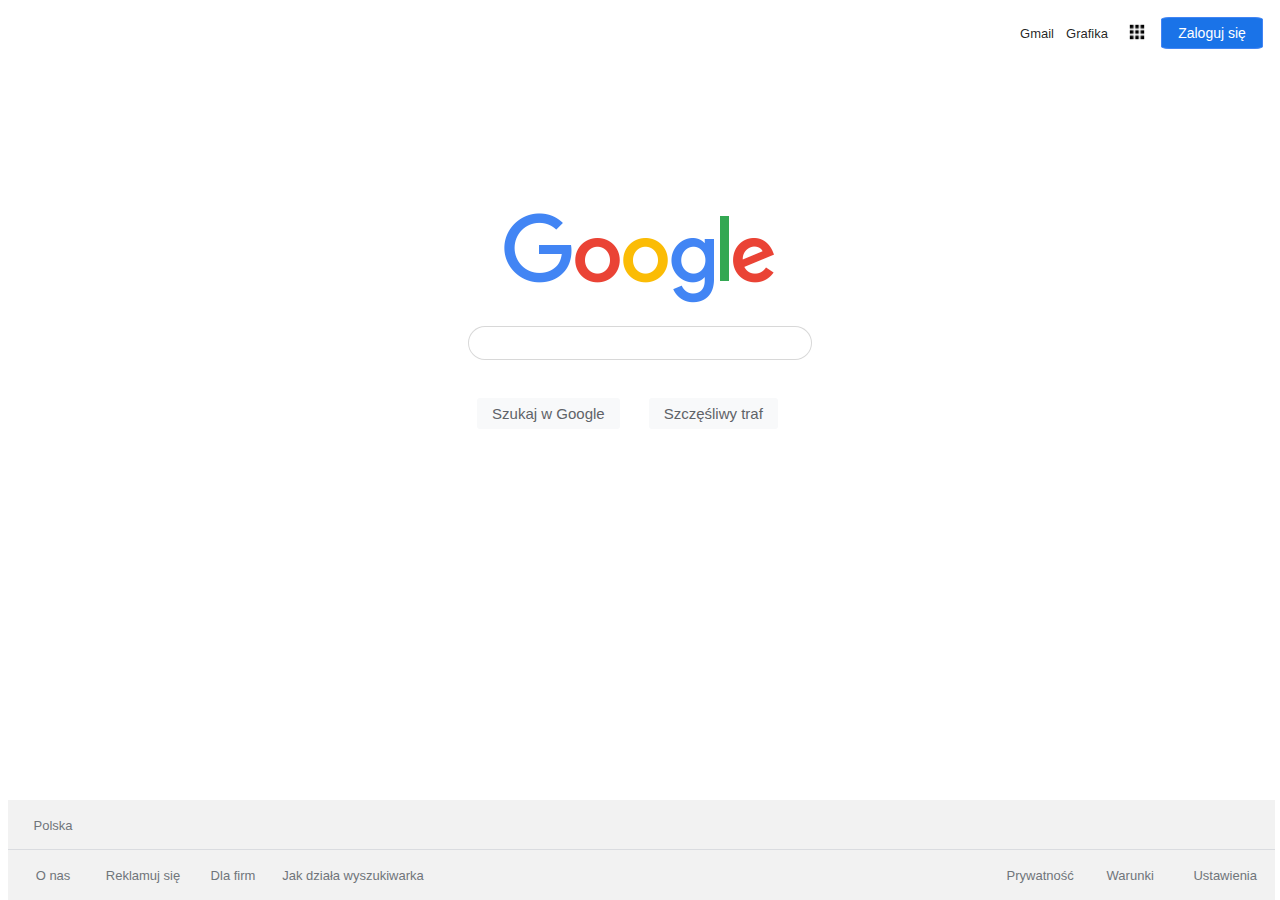
<file: google/index.html>
<!DOCTYPE html>
<html>
<head>
    <title>Google</title>
    <link rel="stylesheet" href="index.css">
</head>
<body>
    <div id="nav">  
        <a href="#" id="gmail">Gmail</a>
        <a href="#" id="images">Grafika</a>
        <a href="#" id="apps"><img src="aplikacjeLogo.png" height="24" width="24"></a>
        <a href="#" id="login">Zaloguj się</a>
    </div>
    <div id="main">
        <a href="#" id="mainlogo"><img src="googleNapis.png"></a>
        <input type="text" id="searchbar">
        <div id="flexbox">
            <button id="google-search-btn">Szukaj w Google</button>
            <button id="luck-search-btn">Szczęśliwy traf</button>
        </div>
    </div>
    <div class="above-footer">
        <div id="left-above-footer">
            <a href="#" id="country">Polska</a>
        </div>
    </div>
    <div class="footer">
        <div id="left-footer">
            <a href="#" id="about">O nas</a>
            <a href="#" id="advert">Reklamuj się</a>
            <a href="#" id="business">Dla firm</a>
            <a href="#" id="help">Jak działa wyszukiwarka</a>
        </div>
        <div id="right-footer">   
            <a href="#" id="privacy">Prywatność</a>
            <a href="#" id="terms">Warunki</a>
            <a href="#" id="settings">Ustawienia</a>
        </div>
    </div>    
</body>    
</html>
</file>
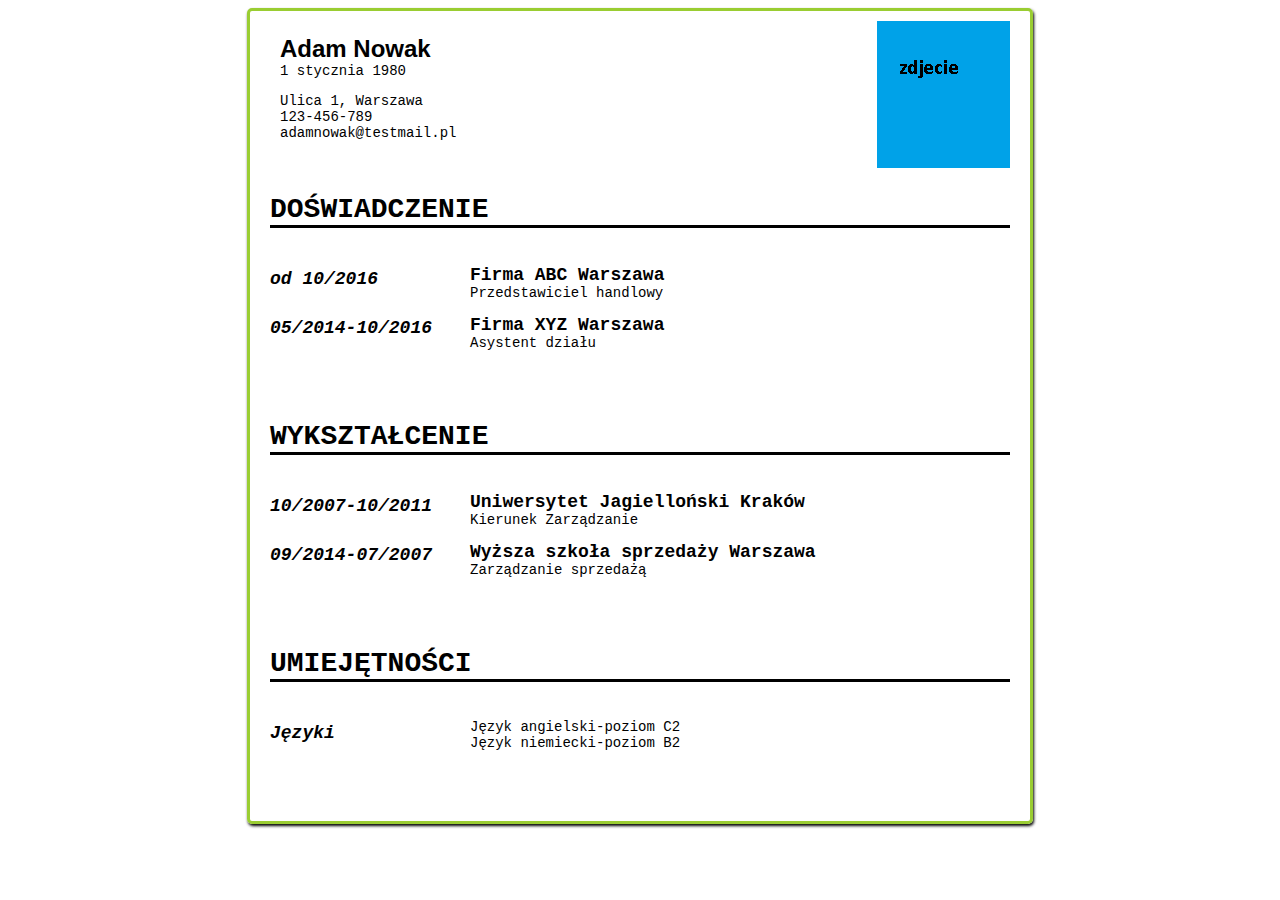
<file: cv.html>
<html>
<header><title>CV</title>
<link rel="stylesheet" href="cv.css"/>
</header>
    <body>
        <div class="page">
            <div class="infophoto">
                <div class="info">
                    <p><strong>Adam Nowak</strong><br/>
                    1 stycznia 1980</p>
                    <p>Ulica 1, Warszawa<br/>
                    123-456-789<br/>
                    adamnowak@testmail.pl</p>
 
                </div>
                <div class="photo">
                    <img src="cv-zdj.png" alt="zdjecieCV"/>
                </div>
            </div>
            <div class="section">
                <h2>DOŚWIADCZENIE</h2>
                <div class="sec-left" id="for-left">
                    <p>od 10/2016</p>
                    <p>05/2014-10/2016</p>
                </div>
                <div class="sec-right">
                    <p><span class="title">Firma ABC Warszawa</span><br/>
                    Przedstawiciel handlowy</p>
                    <p><span class="title">Firma XYZ Warszawa</span><br/>
                    Asystent działu</p>
                </div>
            </div>
            <div class="section">
                <h2>WYKSZTAŁCENIE</h2>
                <div class="sec-left" id="for-left">
                    <p>10/2007-10/2011</p>
                    <p>09/2014-07/2007</p>
                </div>
                <div class="sec-right">
                    <p><span class="title">Uniwersytet Jagielloński Kraków</span><br/>
                     Kierunek Zarządzanie</p>
                     <p><span class="title">Wyższa szkoła sprzedaży Warszawa</span><br/>
                      Zarządzanie sprzedażą</p>
                </div>
            </div>
            <div class="section">
                <h2>UMIEJĘTNOŚCI</h2>
                <div class="sec-left">
                    <p>Języki</p>
                </div>
                <div class="sec-right">
                    <p>Język angielski-poziom C2<br/>
                    Język niemiecki-poziom B2</p>
                </div>
            </div>
        </div>
    </body>
</html>
</file>
<file: google/index.css>
#nav {
    display: grid;
    grid-template-columns: 1fr 50px 50px 50px 100px ; /* ifr ->fill space */
    grid-template-areas: 
    ". gmail image menu login";
    grid-template-rows: 50px;
    padding-right: 10px;

}
#gmail {
    grid-area: gmail;
    justify-self: center; /* left-right middle */
    align-self: center;   /* up-down middle */
}
#images {
    grid-area: image;
    justify-self: center;
    align-self: center;
}
#apps {
    grid-area: menu;
    justify-self: center;
    align-self: center;
}
#login {
    grid-area: login;
    justify-self: center;
    align-self: center;
    background-color: #1a73e8;
    height: 30px;
    width: 100px;
    line-height: 30px;
    text-align: centeR;
    color: white;
    font-weight: 500;
    border: 1px solid #4285f4;
    font-size: 14px;
    border-radius: 8%;
}

#login:hover {
    text-decoration: none;
    background-color: #4683ea; 
}

a {   /* all hyperlinks */
    text-decoration: none; 
    color : rgba(0,0,0,0.87);
    font-family: arial,sans-serif;
    font-size: 13px;
}

a:hover {
    text-decoration: underline;
}

#main {
    min-height: 100%;
    display: grid;
    grid-template-columns: 1fr 1fr 1fr;
    grid-template-rows: 250px 70px 70px;
    grid-template-areas:
    ". logo ."
    ". search ."
    ". flexbox ."; 
}

#mainlogo {
    grid-area: logo;
    justify-self: center;
    align-self: end; /* logo at the bot of the gridbox */
}
#searchbar {
    grid-area: search;
    height: 30px;
    width: 80%;
    align-self: center;
    justify-self: center;
    border: 1px solid rgba(0, 0, 0, 0.151);
    border-radius: 30px;
}

#searchbar:hover {
    box-shadow: 1px 1px 3px grey;
    border-width: 1.5px;
}

#searchbar:focus {
    outline-width: 0;
    box-shadow: 1px 1px 3px grey;
    border-width: 1.5px;
}

#google-search-btn {
    border: none;
    font-size: 15px;
    color: #5F6368;
    margin-right: 25px;
    padding: 7px 15px 7px 15px;
    border-radius: 3px;
    background-color: #f8f9fa;
}

#luck-search-btn {
    border: none;
    font-size: 15px;
    color: #5F6368;
    margin-right: 25px;
    padding: 7px 15px 7px 15px;
    border-radius: 3px;
    background-color: #f8f9fa;
}

#google-search-btn:hover {
    border: 1px solid rgba(0, 0, 0, 0.120);
}

#luck-search-btn:hover {
    border: 1px solid rgba(0, 0, 0, 0.120);
}

#flexbox {
    grid-area: flexbox;
    justify-self: center;
    align-self: center;
}

.footer {
    border-top: 1px solid #dadce0;
    display: flex;
    justify-content: space-between;
    width: 99%; /* z jakiegos powodu przy 100% nie miesci sie calosc na stronie */
    bottom: 0;
    position: absolute;
    background: #f2f2f2;
    font-size: 14px;
}

.above-footer {
    position: absolute;
    bottom: 50px;
    background: #f2f2f2;
    font-size: 14px;
    width: 99%;
    
}

#left-above-footer {
    display: grid;
    grid-template-columns: 90px  1fr;
    grid-template-rows: 50px;
    grid-template-areas: "country .";
}

#country {
    grid-area: country;
    justify-self: center;
    align-self: center;
    color: #70757a;
}

#left-footer {
    display: grid;
    grid-template-columns: 90px 90px 90px 150px;
    grid-template-rows: 50px;
    grid-template-areas: "about advertising business help";
}

#about {
    grid-area: about;
    justify-self: center;
    align-self: center;
    color: #70757a;
}

#advert {
    grid-area: advertising;
    justify-self: center;
    align-self: center;
    color: #70757a;
}
#business {
    grid-area: business;
    justify-self: center;
    align-self: center;
    color: #70757a;
}
#help {
    grid-area: help;
    justify-self: center;
    align-self: center;
    color: #70757a;
}

#right-footer {
    display: grid;
    grid-template-columns: 90px 90px 100px;
    grid-template-rows: 50px;
    grid-template-areas: "privacy terms settings";
}

#privacy {
    grid-area: privacy;
    justify-self: center;
    align-self: center;
    color: #70757a;
}
#terms {
    grid-area: terms;
    justify-self: center;
    align-self: center;
    color: #70757a;
}
#settings {
    grid-area: settings;
    justify-self: center;
    align-self: center;
    color: #70757a;
}
</file>
<file: cv.css>
.page {
    width: 780px;
    margin: auto;
    font-family: 'Courier New', Courier, monospace;
    font-size: 14px;
    border: 3px solid yellowgreen;
    border-radius: 5px;
    box-shadow: 1px 2px 3px black;
}

.infophoto{
    height:150px;
    margin-left: 30px;
    margin-right: 20px;
    margin-top: 10px;
}

.info{
    float: left;
}

.photo {
    float: right;
}

.section{
    margin-bottom: 70px;
    text-align: justify;
    margin-left: 20px;
    margin-right: 20px;
}

.sec-left{
    float: left;
    font-weight: bold;
    font-size: 18px;
    font-style: italic;
}

.sec-right{
    margin-left: 200px;
    margin-top: 37px;
}

h2{
    font-size: 28px;
    border-bottom: 3px solid black;
}

.title{
    font-weight: bold;
    font-size: 18px;
}

#for-left p{
    margin-bottom: 29px;
}

strong{
    font-size: 24px;
    font-family: Arial, Helvetica, sans-serif;
}
</file>
